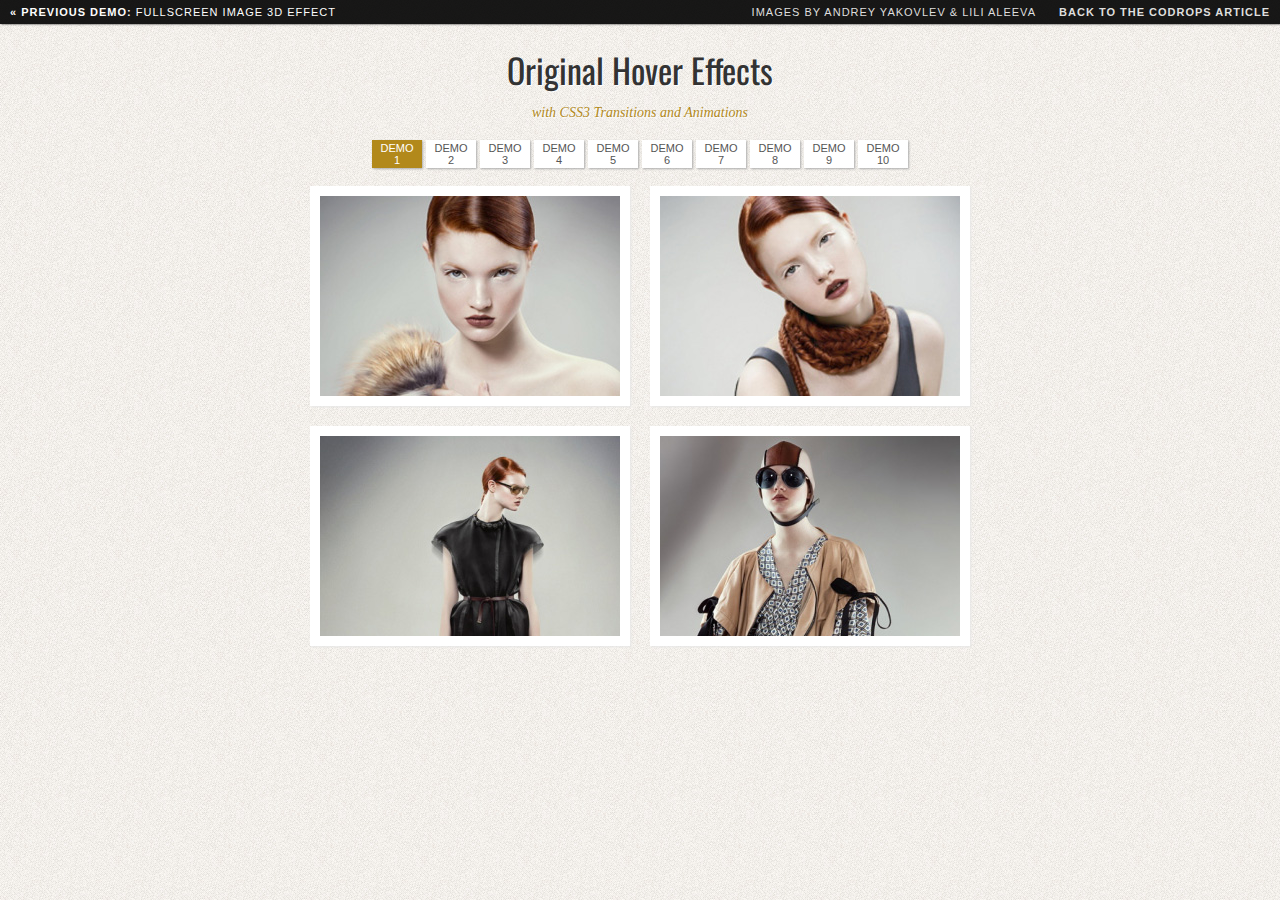
<file: temp/index.html>
<!DOCTYPE html>
<html lang="en">
    <head>
        <title>Original Hover Effects with CSS3</title>
        <meta charset="UTF-8" />
        <meta http-equiv="X-UA-Compatible" content="IE=edge,chrome=1"> 
        <meta name="viewport" content="width=device-width, initial-scale=1.0"> 
        <meta name="description" content="Original Hover Effects with CSS3" />
        <meta name="keywords" content="css3, transitions, thumbnail, animation, hover, effect, description, caption" />
        <meta name="author" content="Alessio Atzeni for Codrops" />
        <link rel="shortcut icon" href="../favicon.ico"> 
        <link rel="stylesheet" type="text/css" href="css/demo.css" />
        <link rel="stylesheet" type="text/css" href="css/style_common.css" />
        <link rel="stylesheet" type="text/css" href="css/style1.css" />
        <link href='http://fonts.googleapis.com/css?family=Oswald' rel='stylesheet' type='text/css' />
    </head>
    <body>
        <div class="container">
            <div class="header">
                <a href="http://tympanus.net/Development/FullscreenImage3DEffect/"><strong>&laquo; Previous Demo: </strong>Fullscreen Image 3D Effect</a>
                <span class="right">
                    <a href="http://www.behance.net/AndrewLili" target="_blank">Images by Andrey Yakovlev & Lili Aleeva</a>
                    <a href="http://tympanus.net/codrops/2011/11/02/original-hover-effects-with-css3/"><strong>Back to the Codrops Article</strong></a>
                </span>
                <div class="clr"></div>
            </div>
            <h1>Original Hover Effects <span>with CSS3 Transitions and Animations</span></h1>
            <div class="more">
                <ul>
                    <li class="selected"><a href="index.html">Demo 1</a></li>
                    <li><a href="index2.html">Demo 2</a></li>
                    <li><a href="index3.html">Demo 3</a></li>
                    <li><a href="index4.html">Demo 4</a></li>
                    <li><a href="index5.html">Demo 5</a></li>
                    <li><a href="index6.html">Demo 6</a></li>
                    <li><a href="index7.html">Demo 7</a></li>
                    <li><a href="index8.html">Demo 8</a></li>
                    <li><a href="index9.html">Demo 9</a></li>
                    <li><a href="index10.html">Demo 10</a></li>
                </ul>
            </div>
            <div class="main">
                <div class="view view-first">
                    <img src="images/1.jpg" />
                    <div class="mask">
                        <h2>Hover Style #1</h2>
                        <p>A wonderful serenity has taken possession of my entire soul, like these sweet mornings of spring which I enjoy with my whole heart.</p>
                        <a href="#" class="info">Read More</a>
                    </div>
                </div>  
                <div class="view view-first">
                    <img src="images/2.jpg" />
                    <div class="mask">
                        <h2>Hover Style #1</h2>
                        <p>A wonderful serenity has taken possession of my entire soul, like these sweet mornings of spring which I enjoy with my whole heart.</p>
                        <a href="#" class="info">Read More</a>
                    </div>
                </div>  
                <div class="view view-first">
                    <img src="images/3.jpg" />
                    <div class="mask">
                        <h2>Hover Style #1</h2>
                        <p>A wonderful serenity has taken possession of my entire soul, like these sweet mornings of spring which I enjoy with my whole heart.</p>
                        <a href="#" class="info">Read More</a>
                    </div>
                </div>  
                <div class="view view-first">
                    <img src="images/4.jpg" />
                    <div class="mask">
                        <h2>Hover Style #1</h2>
                        <p>A wonderful serenity has taken possession of my entire soul, like these sweet mornings of spring which I enjoy with my whole heart.</p>
                        <a href="#" class="info">Read More</a>
                    </div>
                </div>  
            </div>
        </div>
    </body>
</html>
</file>
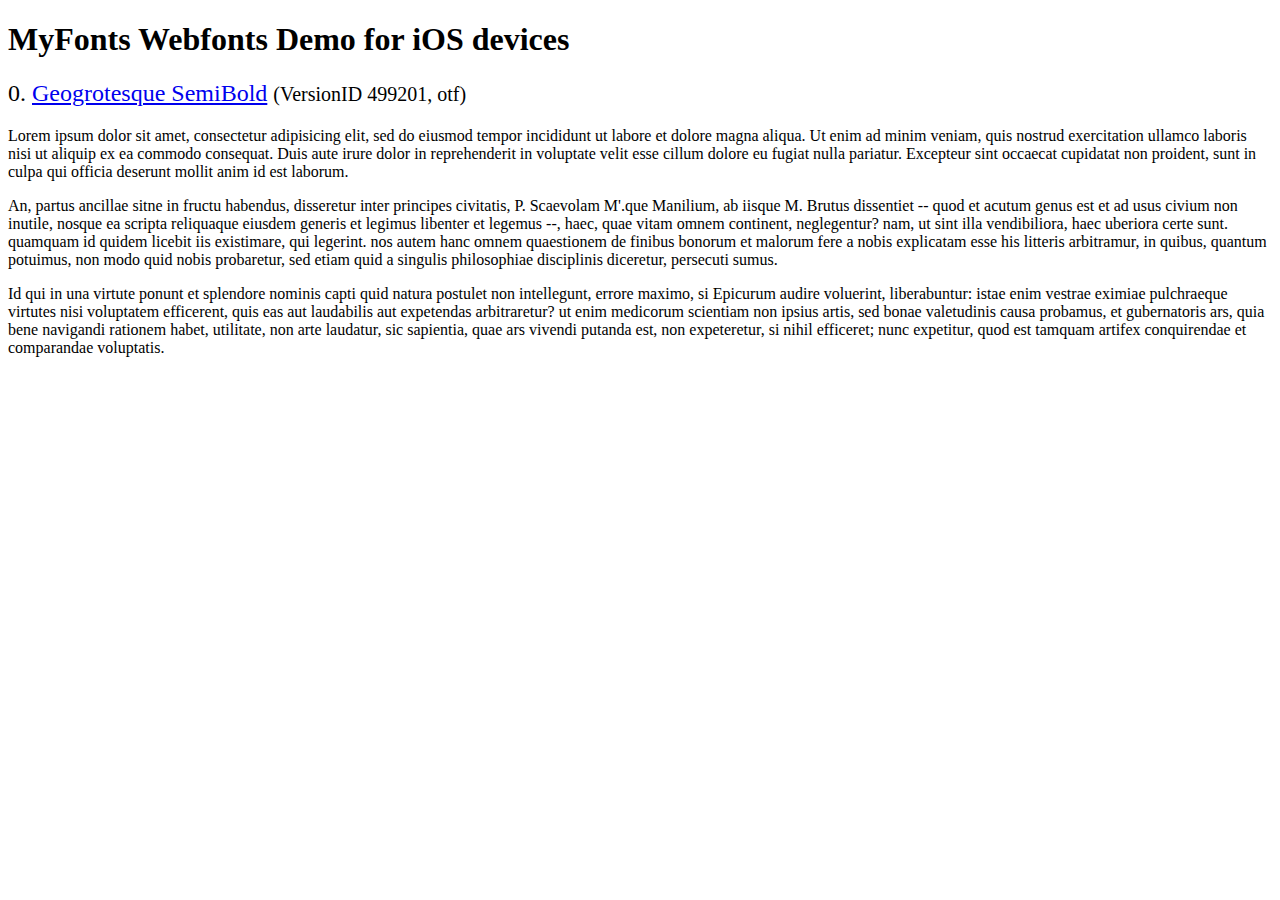
<file: woothemes-FlexSlider-2.6.0-0-g9a419a0/woothemes-FlexSlider-9a419a0/demo/fonts/webfonts/geo-semibold/svg/index.html>
<!DOCTYPE html>
<html>
<head>
<title>MyFonts Webfonts Demo for iOS devices</title>
<meta http-equiv="content-type" content="text/html; charset=utf-8" />

<style type="text/css" media="all">

	h2 {
		 font-weight:normal;
	}

		
	@font-face {
		font-family:"Geogrotesque-SemiBold";
		src:url("style_169898.svg#Geogrotesque-SemiBold") format("svg");
	}
	
	.webfont_0 {
		font-family: Geogrotesque-SemiBold;
	}
		
</style>

</head>

<body>

<h1>MyFonts Webfonts Demo for iOS devices</h1>


<h2>0. <span class='webfont_0'><a href='http://new.myfonts.com/search/style::169898/'>Geogrotesque SemiBold</a></span>
<small>(VersionID 499201, otf)</small>
</h2>

<p class='webfont_0'>Lorem ipsum dolor sit amet, consectetur adipisicing elit, sed do eiusmod tempor incididunt ut labore et dolore magna aliqua. Ut enim ad minim veniam, quis nostrud exercitation ullamco laboris nisi ut aliquip ex ea commodo consequat. Duis aute irure dolor in reprehenderit in voluptate velit esse cillum dolore eu fugiat nulla pariatur. Excepteur sint occaecat cupidatat non proident, sunt in culpa qui officia deserunt mollit anim id est laborum.</p>

<p class='webfont_0'>An, partus ancillae sitne in fructu habendus, disseretur inter principes civitatis, P. Scaevolam M'.que Manilium, ab iisque M. Brutus dissentiet -- quod et acutum genus est et ad usus civium non inutile, nosque ea scripta reliquaque eiusdem generis et legimus libenter et legemus --, haec, quae vitam omnem continent, neglegentur? nam, ut sint illa vendibiliora, haec uberiora certe sunt. quamquam id quidem licebit iis existimare, qui legerint. nos autem hanc omnem quaestionem de finibus bonorum et malorum fere a nobis explicatam esse his litteris arbitramur, in quibus, quantum potuimus, non modo quid nobis probaretur, sed etiam quid a singulis philosophiae disciplinis diceretur, persecuti sumus.</p>

<p class='webfont_0'>Id qui in una virtute ponunt et splendore nominis capti quid natura postulet non intellegunt, errore maximo, si Epicurum audire voluerint, liberabuntur: istae enim vestrae eximiae pulchraeque virtutes nisi voluptatem efficerent, quis eas aut laudabilis aut expetendas arbitraretur? ut enim medicorum scientiam non ipsius artis, sed bonae valetudinis causa probamus, et gubernatoris ars, quia bene navigandi rationem habet, utilitate, non arte laudatur, sic sapientia, quae ars vivendi putanda est, non expeteretur, si nihil efficeret; nunc expetitur, quod est tamquam artifex conquirendae et comparandae voluptatis.</p>




</body>
</html>
</file>
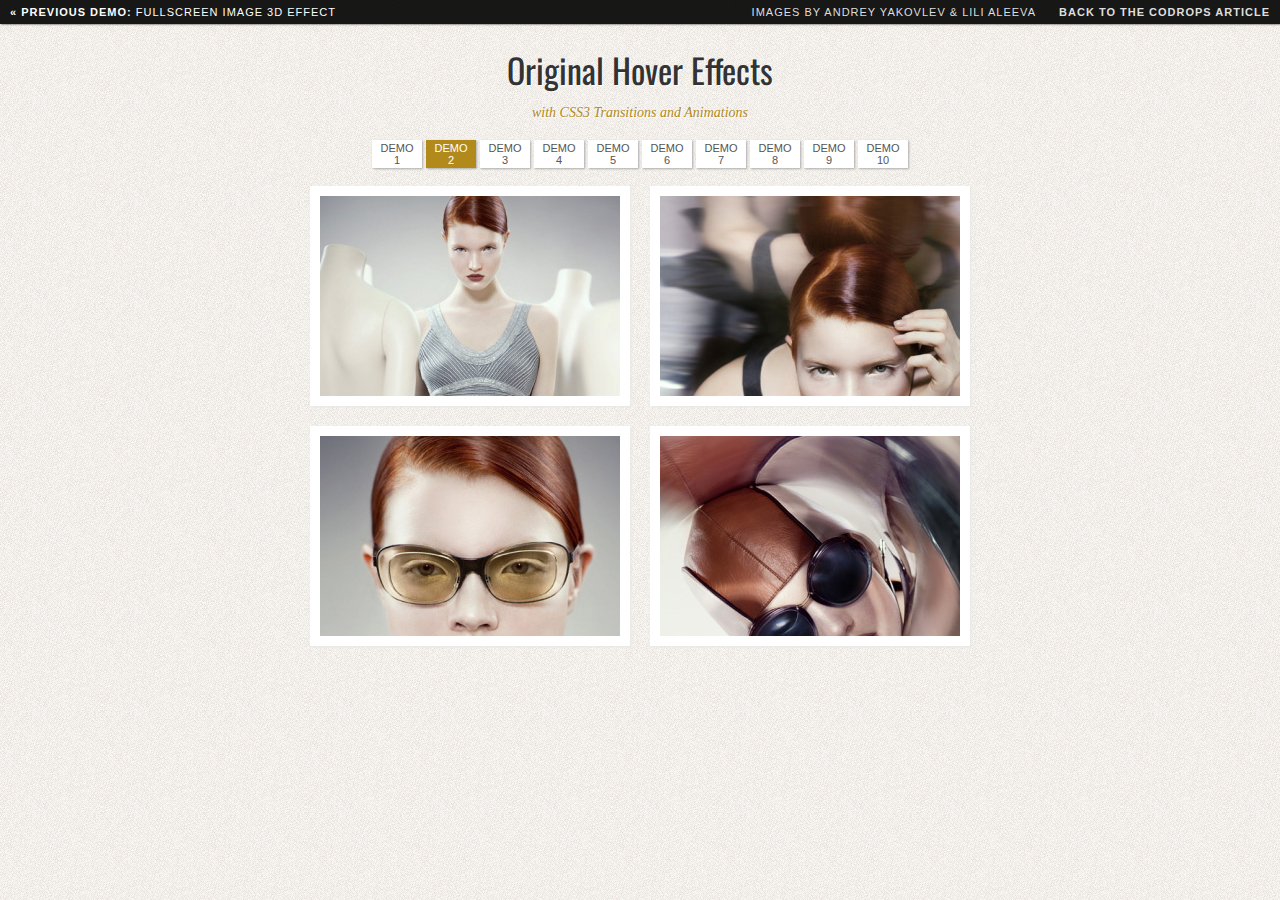
<file: temp/index2.html>
<!DOCTYPE html>
<html lang="en">
    <head>
        <title>Original Hover Effects with CSS3</title>
        <meta charset="UTF-8" />
        <meta http-equiv="X-UA-Compatible" content="IE=edge,chrome=1"> 
        <meta name="viewport" content="width=device-width, initial-scale=1.0"> 
        <meta name="description" content="Original Hover Effects with CSS3" />
        <meta name="keywords" content="css3, transitions, thumbnail, animation, hover, effect, description, caption" />
        <meta name="author" content="Alessio Atzeni for Codrops" />
        <link rel="shortcut icon" href="../favicon.ico"> 
        <link rel="stylesheet" type="text/css" href="css/demo.css" />
        <link rel="stylesheet" type="text/css" href="css/style_common.css" />
        <link rel="stylesheet" type="text/css" href="css/style2.css" />
        <link href='http://fonts.googleapis.com/css?family=Oswald' rel='stylesheet' type='text/css' />
    </head>
    <body>
        <div class="container">
            <div class="header">
                <a href="http://tympanus.net/Development/FullscreenImage3DEffect/"><strong>&laquo; Previous Demo: </strong>Fullscreen Image 3D Effect</a>
                <span class="right">
                    <a href="http://www.behance.net/AndrewLili" target="_blank">Images by Andrey Yakovlev & Lili Aleeva</a>
                    <a href="http://tympanus.net/codrops/2011/11/02/original-hover-effects-with-css3/"><strong>Back to the Codrops Article</strong></a>
                </span>
                <div class="clr"></div>
            </div>
            <h1>Original Hover Effects <span>with CSS3 Transitions and Animations</span></h1>
            <div class="more">
                <ul>
                    <li><a href="index.html">Demo 1</a></li>
                    <li class="selected"><a href="index2.html">Demo 2</a></li>
                    <li><a href="index3.html">Demo 3</a></li>
                    <li><a href="index4.html">Demo 4</a></li>
                    <li><a href="index5.html">Demo 5</a></li>
                    <li><a href="index6.html">Demo 6</a></li>
                    <li><a href="index7.html">Demo 7</a></li>
                    <li><a href="index8.html">Demo 8</a></li>
                    <li><a href="index9.html">Demo 9</a></li>
                    <li><a href="index10.html">Demo 10</a></li>
                </ul>
            </div>
            <div class="main">
                <!-- SECOND EXAMPLE -->
                <div class="view view-second">
                    <img src="images/5.jpg" />
                    <div class="mask"></div>
                    <div class="content">
                        <h2>Hover Style #2</h2>
                        <p>A wonderful serenity has taken possession of my entire soul, like these sweet mornings of spring which I enjoy with my whole heart.</p>
                        <a href="#" class="info">Read More</a>
                    </div>
                </div>
                <div class="view view-second">
                    <img src="images/6.jpg" />
                    <div class="mask"></div>
                    <div class="content">
                        <h2>Hover Style #2</h2>
                        <p>A wonderful serenity has taken possession of my entire soul, like these sweet mornings of spring which I enjoy with my whole heart.</p>
                        <a href="#" class="info">Read More</a>
                    </div>
                </div>
                <div class="view view-second">
                    <img src="images/7.jpg" />
                    <div class="mask"></div>
                    <div class="content">
                        <h2>Hover Style #2</h2>
                        <p>A wonderful serenity has taken possession of my entire soul, like these sweet mornings of spring which I enjoy with my whole heart.</p>
                        <a href="#" class="info">Read More</a>
                    </div>
                </div>
                <div class="view view-second">
                    <img src="images/8.jpg" />
                    <div class="mask"></div>
                    <div class="content">
                        <h2>Hover Style #2</h2>
                        <p>A wonderful serenity has taken possession of my entire soul, like these sweet mornings of spring which I enjoy with my whole heart.</p>
                        <a href="#" class="info">Read More</a>
                    </div>
                </div>
            </div>
        </div>
    </body>
</html>
</file>
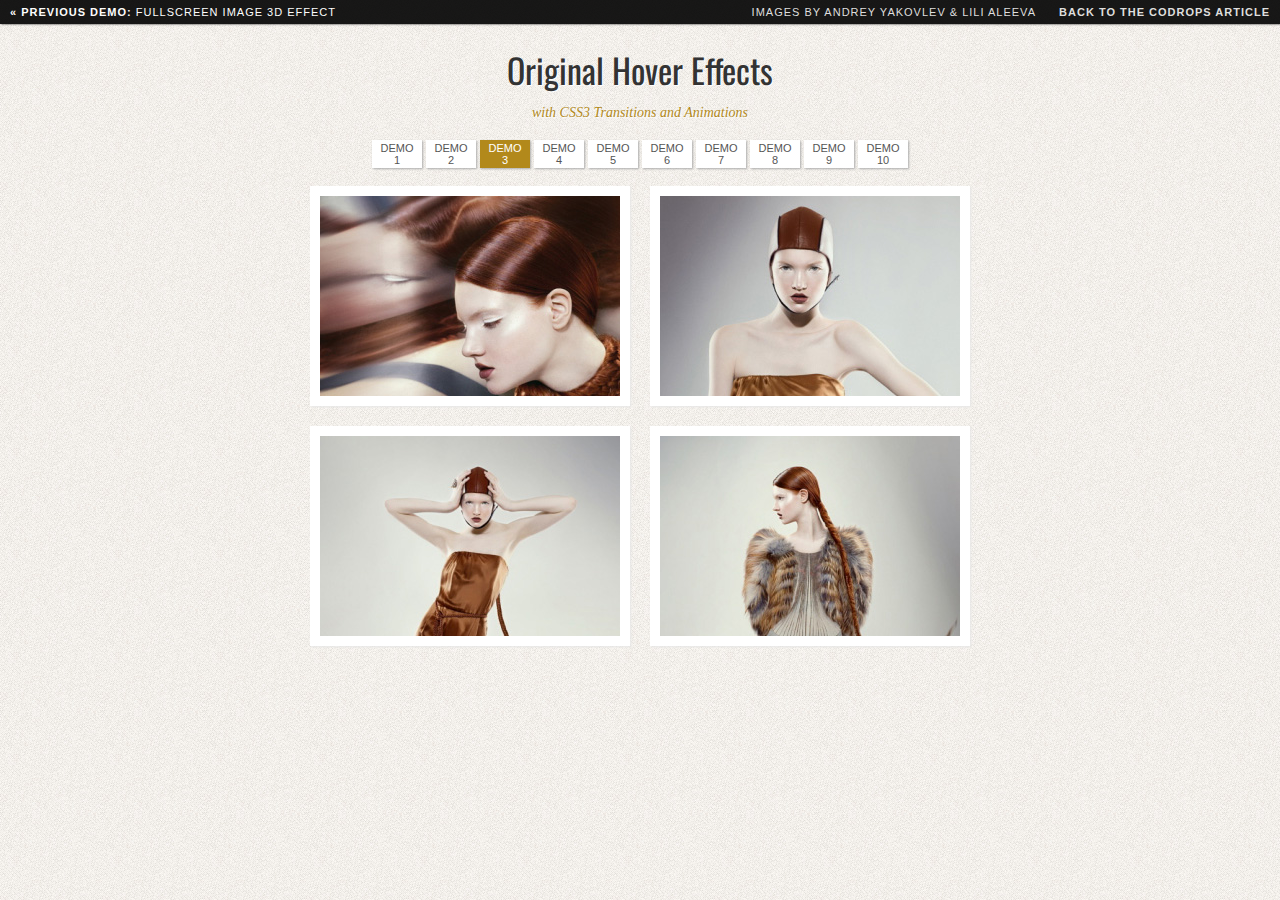
<file: temp/index3.html>
<!DOCTYPE html>
<html lang="en">
    <head>
        <title>Original Hover Effects with CSS3</title>
        <meta charset="UTF-8" />
        <meta http-equiv="X-UA-Compatible" content="IE=edge,chrome=1"> 
        <meta name="viewport" content="width=device-width, initial-scale=1.0"> 
        <meta name="description" content="Original Hover Effects with CSS3" />
        <meta name="keywords" content="css3, transitions, thumbnail, animation, hover, effect, description, caption" />
        <meta name="author" content="Alessio Atzeni for Codrops" />
        <link rel="shortcut icon" href="../favicon.ico"> 
        <link rel="stylesheet" type="text/css" href="css/demo.css" />
        <link rel="stylesheet" type="text/css" href="css/style_common.css" />
        <link rel="stylesheet" type="text/css" href="css/style3.css" />
        <link href='http://fonts.googleapis.com/css?family=Oswald' rel='stylesheet' type='text/css' />
    </head>
    <body>
        <div class="container">
            <div class="header">
                <a href="http://tympanus.net/Development/FullscreenImage3DEffect/"><strong>&laquo; Previous Demo: </strong>Fullscreen Image 3D Effect</a>
                <span class="right">
                    <a href="http://www.behance.net/AndrewLili" target="_blank">Images by Andrey Yakovlev & Lili Aleeva</a>
                    <a href="http://tympanus.net/codrops/2011/11/02/original-hover-effects-with-css3/"><strong>Back to the Codrops Article</strong></a>
                </span>
                <div class="clr"></div>
            </div>
            <h1>Original Hover Effects <span>with CSS3 Transitions and Animations</span></h1>
            <div class="more">
                <ul>
                    <li><a href="index.html">Demo 1</a></li>
                    <li><a href="index2.html">Demo 2</a></li>
                    <li class="selected"><a href="index3.html">Demo 3</a></li>
                    <li><a href="index4.html">Demo 4</a></li>
                    <li><a href="index5.html">Demo 5</a></li>
                    <li><a href="index6.html">Demo 6</a></li>
                    <li><a href="index7.html">Demo 7</a></li>
                    <li><a href="index8.html">Demo 8</a></li>
                    <li><a href="index9.html">Demo 9</a></li>
                    <li><a href="index10.html">Demo 10</a></li>
                </ul>
            </div>
            <div class="main">
                <!-- THIRD EXAMPLE -->
                <div class="view view-third">
                    <img src="images/9.jpg" />
                    <div class="mask">
                        <h2>Hover Style #3</h2>
                        <p>A wonderful serenity has taken possession of my entire soul, like these sweet mornings of spring which I enjoy with my whole heart.</p>
                        <a href="#" class="info">Read More</a>
                    </div>
                </div>
               <div class="view view-third">
                    <img src="images/10.jpg" />
                    <div class="mask">
                        <h2>Hover Style #3</h2>
                        <p>A wonderful serenity has taken possession of my entire soul, like these sweet mornings of spring which I enjoy with my whole heart.</p>
                        <a href="#" class="info">Read More</a>
                    </div>
                </div>
                <div class="view view-third">
                    <img src="images/11.jpg" />
                    <div class="mask">
                        <h2>Hover Style #3</h2>
                        <p>A wonderful serenity has taken possession of my entire soul, like these sweet mornings of spring which I enjoy with my whole heart.</p>
                        <a href="#" class="info">Read More</a>
                    </div>
                </div>
                <div class="view view-third">
                    <img src="images/12.jpg" />
                    <div class="mask">
                        <h2>Hover Style #3</h2>
                        <p>A wonderful serenity has taken possession of my entire soul, like these sweet mornings of spring which I enjoy with my whole heart.</p>
                        <a href="#" class="info">Read More</a>
                    </div>
                </div>
            </div>
        </div>
    </body>
</html>
</file>
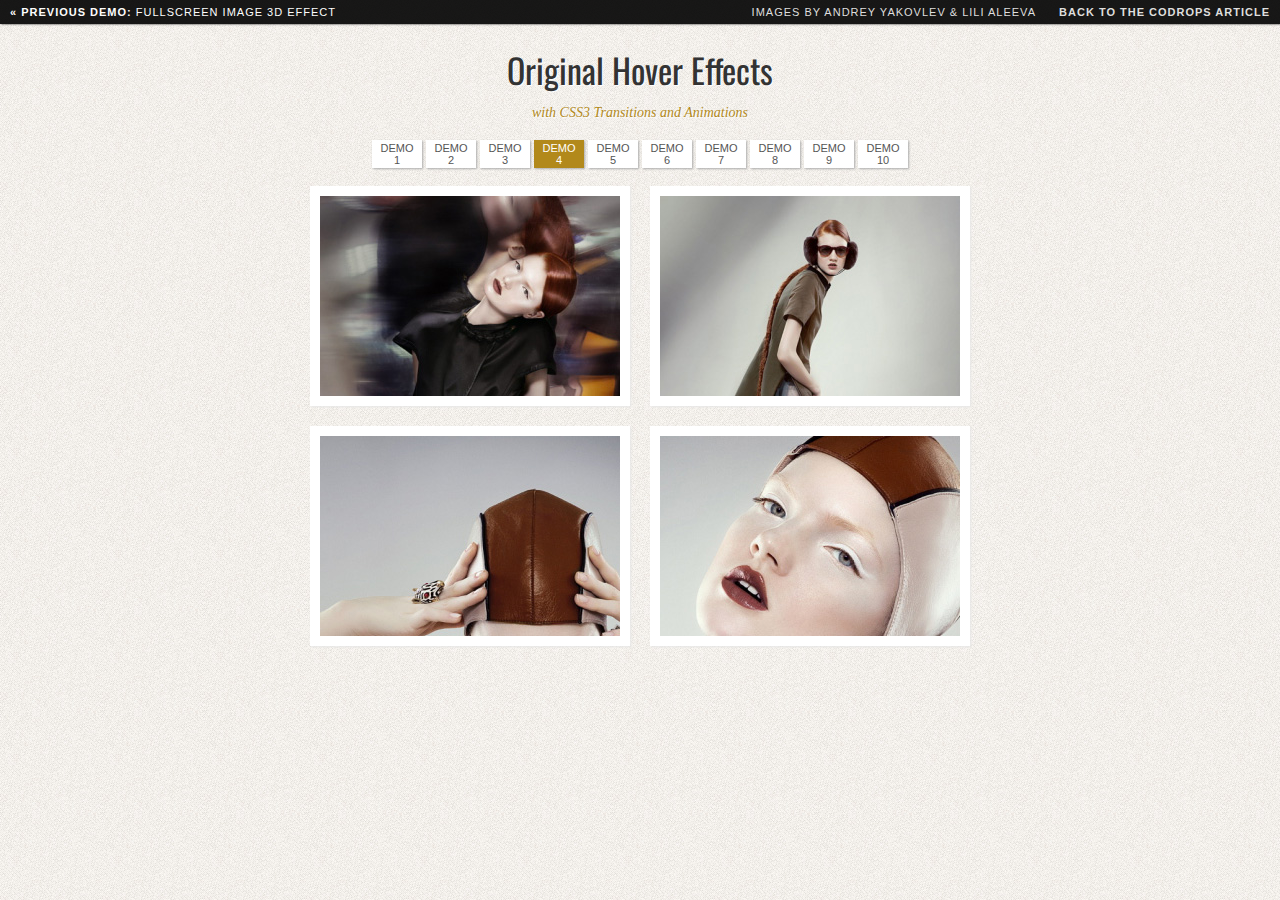
<file: temp/index4.html>
<!DOCTYPE html>
<html lang="en">
    <head>
        <title>Original Hover Effects with CSS3</title>
        <meta charset="UTF-8" />
        <meta http-equiv="X-UA-Compatible" content="IE=edge,chrome=1"> 
        <meta name="viewport" content="width=device-width, initial-scale=1.0"> 
        <meta name="description" content="Original Hover Effects with CSS3" />
        <meta name="keywords" content="css3, transitions, thumbnail, animation, hover, effect, description, caption" />
        <meta name="author" content="Alessio Atzeni for Codrops" />
        <link rel="shortcut icon" href="../favicon.ico"> 
        <link rel="stylesheet" type="text/css" href="css/demo.css" />
        <link rel="stylesheet" type="text/css" href="css/style_common.css" />
        <link rel="stylesheet" type="text/css" href="css/style4.css" />
        <link href='http://fonts.googleapis.com/css?family=Oswald' rel='stylesheet' type='text/css' />
    </head>
    <body>
        <div class="container">
            <div class="header">
                <a href="http://tympanus.net/Development/FullscreenImage3DEffect/"><strong>&laquo; Previous Demo: </strong>Fullscreen Image 3D Effect</a>
                <span class="right">
                    <a href="http://www.behance.net/AndrewLili" target="_blank">Images by Andrey Yakovlev & Lili Aleeva</a>
                    <a href="http://tympanus.net/codrops/2011/11/02/original-hover-effects-with-css3/"><strong>Back to the Codrops Article</strong></a>
                </span>
                <div class="clr"></div>
            </div>
            <h1>Original Hover Effects <span>with CSS3 Transitions and Animations</span></h1>
            <div class="more">
                <ul>
                    <li><a href="index.html">Demo 1</a></li>
                    <li><a href="index2.html">Demo 2</a></li>
                    <li><a href="index3.html">Demo 3</a></li>
                    <li class="selected"><a href="index4.html">Demo 4</a></li>
                    <li><a href="index5.html">Demo 5</a></li>
                    <li><a href="index6.html">Demo 6</a></li>
                    <li><a href="index7.html">Demo 7</a></li>
                    <li><a href="index8.html">Demo 8</a></li>
                    <li><a href="index9.html">Demo 9</a></li>
                    <li><a href="index10.html">Demo 10</a></li>
                </ul>
            </div>
            <div class="main"> 
                <!-- FOURTH EXAMPLE -->
                <div class="view view-fourth">
                    <img src="images/13.jpg" />
                    <div class="mask">
                        <h2>Hover Style #4</h2>
                        <p>A wonderful serenity has taken possession of my entire soul, like these sweet mornings of spring which I enjoy with my whole heart.</p>
                        <a href="#" class="info">Read More</a>
                    </div>
                </div>
                <div class="view view-fourth">
                    <img src="images/14.jpg" />
                    <div class="mask">
                        <h2>Hover Style #4</h2>
                        <p>A wonderful serenity has taken possession of my entire soul, like these sweet mornings of spring which I enjoy with my whole heart.</p>
                        <a href="#" class="info">Read More</a>
                    </div>
                </div>
                <div class="view view-fourth">
                    <img src="images/15.jpg" />
                    <div class="mask">
                        <h2>Hover Style #4</h2>
                        <p>A wonderful serenity has taken possession of my entire soul, like these sweet mornings of spring which I enjoy with my whole heart.</p>
                        <a href="#" class="info">Read More</a>
                    </div>
                </div>
                <div class="view view-fourth">
                    <img src="images/16.jpg" />
                    <div class="mask">
                        <h2>Hover Style #4</h2>
                        <p>A wonderful serenity has taken possession of my entire soul, like these sweet mornings of spring which I enjoy with my whole heart.</p>
                        <a href="#" class="info">Read More</a>
                    </div>
                </div>
            </div>
        </div>
    </body>
</html>
</file>
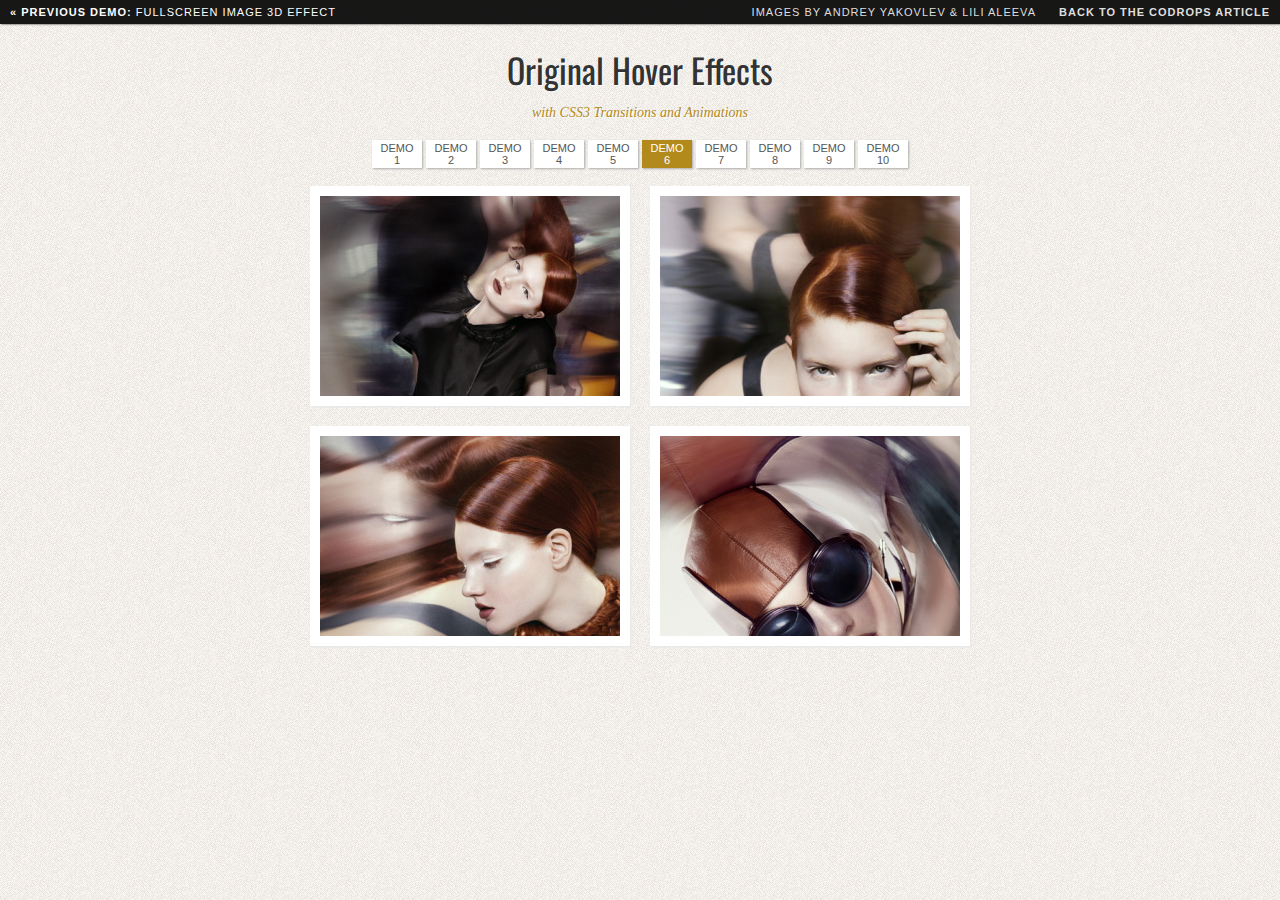
<file: temp/index6.html>
<!DOCTYPE html>
<html lang="en">
    <head>
        <title>Original Hover Effects with CSS3</title>
        <meta charset="UTF-8" />
        <meta http-equiv="X-UA-Compatible" content="IE=edge,chrome=1"> 
        <meta name="viewport" content="width=device-width, initial-scale=1.0"> 
        <meta name="description" content="Original Hover Effects with CSS3" />
        <meta name="keywords" content="css3, transitions, thumbnail, animation, hover, effect, description, caption" />
        <meta name="author" content="Alessio Atzeni for Codrops" />
        <link rel="shortcut icon" href="../favicon.ico"> 
        <link rel="stylesheet" type="text/css" href="css/demo.css" />
        <link rel="stylesheet" type="text/css" href="css/style_common.css" />
        <link rel="stylesheet" type="text/css" href="css/style6.css" />
        <link href='http://fonts.googleapis.com/css?family=Oswald' rel='stylesheet' type='text/css' />
    </head>
    <body>
        <div class="container">
            <div class="header">
                <a href="http://tympanus.net/Development/FullscreenImage3DEffect/"><strong>&laquo; Previous Demo: </strong>Fullscreen Image 3D Effect</a>
                <span class="right">
                    <a href="http://www.behance.net/AndrewLili" target="_blank">Images by Andrey Yakovlev & Lili Aleeva</a>
                    <a href="http://tympanus.net/codrops/2011/11/02/original-hover-effects-with-css3/"><strong>Back to the Codrops Article</strong></a>
                </span>
                <div class="clr"></div>
            </div>
            <h1>Original Hover Effects <span>with CSS3 Transitions and Animations</span></h1>
            <div class="more">
                <ul>
                    <li><a href="index.html">Demo 1</a></li>
                    <li><a href="index2.html">Demo 2</a></li>
                    <li><a href="index3.html">Demo 3</a></li>
                    <li><a href="index4.html">Demo 4</a></li>
                    <li><a href="index5.html">Demo 5</a></li>
                    <li class="selected"><a href="index6.html">Demo 6</a></li>
                    <li><a href="index7.html">Demo 7</a></li>
                    <li><a href="index8.html">Demo 8</a></li>
                    <li><a href="index9.html">Demo 9</a></li>
                    <li><a href="index10.html">Demo 10</a></li>
                </ul>
            </div>
            <div class="main">
                <!-- SIXTH EXAMPLE -->
                <div class="view view-sixth">
                    <img src="images/13.jpg" />
                    <div class="mask">
                        <h2>Hover Style #6</h2>
                        <p>A wonderful serenity has taken possession of my entire soul, like these sweet mornings of spring which I enjoy with my whole heart.</p>
                        <a href="#" class="info">Read More</a>
                    </div>
                </div>
                <div class="view view-sixth">
                    <img src="images/6.jpg" />
                    <div class="mask">
                        <h2>Hover Style #6</h2>
                        <p>A wonderful serenity has taken possession of my entire soul, like these sweet mornings of spring which I enjoy with my whole heart.</p>
                        <a href="#" class="info">Read More</a>
                    </div>
                </div>
                <div class="view view-sixth">
                    <img src="images/9.jpg" />
                    <div class="mask">
                        <h2>Hover Style #6</h2>
                        <p>A wonderful serenity has taken possession of my entire soul, like these sweet mornings of spring which I enjoy with my whole heart.</p>
                        <a href="#" class="info">Read More</a>
                    </div>
                </div>
                <div class="view view-sixth">
                    <img src="images/8.jpg" />
                    <div class="mask">
                        <h2>Hover Style #6</h2>
                        <p>A wonderful serenity has taken possession of my entire soul, like these sweet mornings of spring which I enjoy with my whole heart.</p>
                        <a href="#" class="info">Read More</a>
                    </div>
                </div>
            </div>
        </div>
    </body>
</html>
</file>
<file: temp/css/style_common.css>
.view {
   width: 300px;
   height: 200px;
   margin: 10px;
   float: left;
   border: 10px solid #fff;
   overflow: hidden;
   position: relative;
   text-align: center;
   -webkit-box-shadow: 1px 1px 2px #e6e6e6;
   -moz-box-shadow: 1px 1px 2px #e6e6e6;
   box-shadow: 1px 1px 2px #e6e6e6;
   cursor: default;
   background: #fff url(../images/bgimg.jpg) no-repeat center center;
}
.view .mask,.view .content {
   width: 300px;
   height: 200px;
   position: absolute;
   overflow: hidden;
   top: 0;
   left: 0;
}
.view img {
   display: block;
   position: relative;
}
.view h2 {
   text-transform: uppercase;
   color: #fff;
   text-align: center;
   position: relative;
   font-size: 17px;
   padding: 10px;
   background: rgba(0, 0, 0, 0.8);
   margin: 20px 0 0 0;
}
.view p {
   font-family: Georgia, serif;
   font-style: italic;
   font-size: 12px;
   position: relative;
   color: #fff;
   padding: 10px 20px 20px;
   text-align: center;
}
.view a.info {
   display: inline-block;
   text-decoration: none;
   padding: 7px 14px;
   background: #000;
   color: #fff;
   text-transform: uppercase;
   -webkit-box-shadow: 0 0 1px #000;
   -moz-box-shadow: 0 0 1px #000;
   box-shadow: 0 0 1px #000;
}
.view a.info: hover {
   -webkit-box-shadow: 0 0 5px #000;
   -moz-box-shadow: 0 0 5px #000;
   box-shadow: 0 0 5px #000;
}
</file>
<file: temp/css/style1.css>
.view-first img {
   -webkit-transition: all 0.2s linear;
   -moz-transition: all 0.2s linear;
   -o-transition: all 0.2s linear;
   -ms-transition: all 0.2s linear;
   transition: all 0.2s linear;
}
.view-first .mask {
   -ms-filter: "progid: DXImageTransform.Microsoft.Alpha(Opacity=0)";
   filter: alpha(opacity=0);
   opacity: 0;
   background-color: rgba(219,127,8, 0.7);
   -webkit-transition: all 0.4s ease-in-out;
   -moz-transition: all 0.4s ease-in-out;
   -o-transition: all 0.4s ease-in-out;
   -ms-transition: all 0.4s ease-in-out;
   transition: all 0.4s ease-in-out;
}
.view-first h2 {
   -webkit-transform: translateY(-100px);
   -moz-transform: translateY(-100px);
   -o-transform: translateY(-100px);
   -ms-transform: translateY(-100px);
   transform: translateY(-100px);
   -ms-filter: "progid: DXImageTransform.Microsoft.Alpha(Opacity=0)";
   filter: alpha(opacity=0);
   opacity: 0;
   -webkit-transition: all 0.2s ease-in-out;
   -moz-transition: all 0.2s ease-in-out;
   -o-transition: all 0.2s ease-in-out;
   -ms-transition: all 0.2s ease-in-out;
   transition: all 0.2s ease-in-out;
}
.view-first p {
   -webkit-transform: translateY(100px);
   -moz-transform: translateY(100px);
   -o-transform: translateY(100px);
   -ms-transform: translateY(100px);
   transform: translateY(100px);
   -ms-filter: "progid: DXImageTransform.Microsoft.Alpha(Opacity=0)";
   filter: alpha(opacity=0);
   opacity: 0;
   -webkit-transition: all 0.2s linear;
   -moz-transition: all 0.2s linear;
   -o-transition: all 0.2s linear;
   -ms-transition: all 0.2s linear;
   transition: all 0.2s linear;
}
.view-first:hover img {
   -webkit-transform: scale(1.1,1.1);
   -moz-transform: scale(1.1,1.1);
   -o-transform: scale(1.1,1.1);
   -ms-transform: scale(1.1,1.1);
   transform: scale(1.1,1.1);
}
.view-first a.info {
   -ms-filter: "progid: DXImageTransform.Microsoft.Alpha(Opacity=0)";
   filter: alpha(opacity=0);
   opacity: 0;
   -webkit-transition: all 0.2s ease-in-out;
   -moz-transition: all 0.2s ease-in-out;
   -o-transition: all 0.2s ease-in-out;
   -ms-transition: all 0.2s ease-in-out;
   transition: all 0.2s ease-in-out;
}
.view-first:hover .mask {
   -ms-filter: "progid: DXImageTransform.Microsoft.Alpha(Opacity=100)";
   filter: alpha(opacity=100);
   opacity: 1;
}
.view-first:hover h2,
.view-first:hover p,
.view-first:hover a.info {
   -ms-filter: "progid: DXImageTransform.Microsoft.Alpha(Opacity=100)";
   filter: alpha(opacity=100);
   opacity: 1;
   -webkit-transform: translateY(0px);
   -moz-transform: translateY(0px);
   -o-transform: translateY(0px);
   -ms-transform: translateY(0px);
   transform: translateY(0px);
}
.view-first:hover p {
   -webkit-transition-delay: 0.1s;
   -moz-transition-delay: 0.1s;
   -o-transition-delay: 0.1s;
   -ms-transition-delay: 0.1s;
   transition-delay: 0.1s;
}
.view-first:hover a.info {
   -webkit-transition-delay: 0.2s;
   -moz-transition-delay: 0.2s;
   -o-transition-delay: 0.2s;
   -ms-transition-delay: 0.2s;
   transition-delay: 0.2s;
}
</file>
<file: temp/css/style2.css>
.view-second img {
   -webkit-transition: all 0.2s ease-in;
   -moz-transition: all 0.2s ease-in;
   -o-transition: all 0.2s ease-in;
   -ms-transition: all 0.2s ease-in;
   transition: all 0.2s ease-in;
}
.view-second .mask {
   background-color: rgba(115,146,184, 0.7);
   width: 300px;
   padding: 60px;
   height: 300px;
   -ms-filter: "progid: DXImageTransform.Microsoft.Alpha(Opacity=0)";
   filter: alpha(opacity=0);
   opacity: 0;
   -webkit-transform: translate(265px, 145px) rotate(45deg);
   -moz-transform: translate(265px, 145px) rotate(45deg);
   -o-transform: translate(265px, 145px) rotate(45deg);
   -ms-transform: translate(265px, 145px) rotate(45deg);
   transform: translate(265px, 145px) rotate(45deg);
   -webkit-transition: all 0.2s ease-in-out;
   -moz-transition: all 0.2s ease-in-out;
   -o-transition: all 0.2s ease-in-out;
   -ms-transition: all 0.2s ease-in-out;
   transition: all 0.2s ease-in-out;
}
.view-second h2 {
   border-bottom: 1px solid rgba(0, 0, 0, 0.3);
   background: transparent;
   margin: 20px 40px 0px 40px;
   -webkit-transform: translate(200px, -200px);
   -moz-transform: translate(200px, -200px);
   -o-transform: translate(200px, -200px);
   -ms-transform: translate(200px, -200px);
   transform: translate(200px, -200px);
   -webkit-transition: all 0.2s ease-in-out;
   -moz-transition: all 0.2s ease-in-out;
   -o-transition: all 0.2s ease-in-out;
   -ms-transition: all 0.2s ease-in-out;
   transition: all 0.2s ease-in-out;
}
.view-second p {
   -webkit-transform: translate(-200px, 200px);
   -moz-transform: translate(-200px, 200px);
   -o-transform: translate(-200px, 200px);
   -ms-transform: translate(-200px, 200px);
   transform: translate(-200px, 200px);
   -webkit-transition: all 0.2s ease-in-out;
   -moz-transition: all 0.2s ease-in-out;
   -o-transition: all 0.2s ease-in-out;
   -ms-transition: all 0.2s ease-in-out;
   transition: all 0.2s ease-in-out;
}
.view-second a.info {
   -webkit-transform: translate(0px, 100px);
   -moz-transform: translate(0px, 100px);
   -o-transform: translate(0px, 100px);
   -ms-transform: translate(0px, 100px);
   transform: translate(0px, 100px);
   -webkit-transition: all 0.2s 0.1s ease-in-out;
   -moz-transition: all 0.2s 0.1s ease-in-out;
   -o-transition: all 0.2s 0.1s ease-in-out;
   -ms-transition: all 0.2s 0.1s ease-in-out;
   transition: all 0.2s 0.1s ease-in-out;
}
.view-second:hover .mask {
   -ms-filter: "progid: DXImageTransform.Microsoft.Alpha(Opacity=100)";
   filter: alpha(opacity=100);
   opacity: 1;
   -webkit-transform: translate(-80px, -125px) rotate(45deg);
   -moz-transform: translate(-80px, -125px) rotate(45deg);
   -o-transform: translate(-80px, -125px) rotate(45deg);
   -ms-transform: translate(-80px, -125px) rotate(45deg);
   transform: translate(-80px, -125px) rotate(45deg);
}
.view-second:hover h2 {
   -webkit-transform: translate(0px,0px);
   -moz-transform: translate(0px,0px);
   -o-transform: translate(0px,0px);
   -ms-transform: translate(0px,0px);
   transform: translate(0px,0px);
   -webkit-transition-delay: 0.3s;
   -moz-transition-delay: 0.3s;
   -o-transition-delay: 0.3s;
   -ms-transition-delay: 0.3s;
   transition-delay: 0.3s;
}
.view-second:hover p {
   -webkit-transform: translate(0px,0px);
   -moz-transform: translate(0px,0px);
   -o-transform: translate(0px,0px);
   -ms-transform: translate(0px,0px);
   transform: translate(0px,0px);
   -webkit-transition-delay: 0.4s;
   -moz-transition-delay: 0.4s;
   -o-transition-delay: 0.4s;
   -ms-transition-delay: 0.4s;
   transition-delay: 0.4s;
}
.view-second:hover a.info {
   -webkit-transform: translate(0px,0px);
   -moz-transform: translate(0px,0px);
   -o-transform: translate(0px,0px);
   -ms-transform: translate(0px,0px);
   transform: translate(0px,0px);
   -webkit-transition-delay: 0.5s;
   -moz-transition-delay: 0.5s;
   -o-transition-delay: 0.5s;
   -ms-transition-delay: 0.5s;
   transition-delay: 0.5s;
}
</file>
<file: temp/css/style3.css>
.view-third img {
   -webkit-transition: all 0.2s ease-in;
   -moz-transition: all 0.2s ease-in;
   -o-transition: all 0.2s ease-in;
   -ms-transition: all 0.2s ease-in;
   transition: all 0.2s ease-in;
}
.view-third .mask {
   background-color: rgba(0,0,0,0.6);
   -ms-filter: "progid: DXImageTransform.Microsoft.Alpha(Opacity=0)";
   filter: alpha(opacity=0);
   opacity: 0;
   -webkit-transform: translate(460px, -100px) rotate(180deg);
   -moz-transform: translate(460px, -100px) rotate(180deg);
   -o-transform: translate(460px, -100px) rotate(180deg);
   -ms-transform: translate(460px, -100px) rotate(180deg);
   transform: translate(460px, -100px) rotate(180deg);
   -webkit-transition: all 0.2s 0.4s ease-in-out;
   -moz-transition: all 0.2s 0.4s ease-in-out;
   -o-transition: all 0.2s 0.4s ease-in-out;
   -ms-transition: all 0.2s 0.4s ease-in-out;
   transition: all 0.2s 0.4s ease-in-out;
}
.view-third h2 {
   -webkit-transform: translateY(-100px);
   -moz-transform: translateY(-100px);
   -o-transform: translateY(-100px);
   -ms-transform: translateY(-100px);
   transform: translateY(-100px);
   -webkit-transition: all 0.2s ease-in-out;
   -moz-transition: all 0.2s ease-in-out;
   -o-transition: all 0.2s ease-in-out;
   -ms-transition: all 0.2s ease-in-out;
   transition: all 0.2s ease-in-out;
}
.view-third p {
   -webkit-transform: translateX(300px) rotate(90deg);
   -moz-transform: translateX(300px) rotate(90deg);
   -o-transform: translateX(300px) rotate(90deg);
   -ms-transform: translateX(300px) rotate(90deg);
   transform: translateX(300px) rotate(90deg);
   -webkit-transition: all 0.2s ease-in-out;
   -moz-transition: all 0.2s ease-in-out;
   -o-transition: all 0.2s ease-in-out;
   -ms-transition: all 0.2s ease-in-out;
   transition: all 0.2s ease-in-out;
}
.view-third a.info {
   -webkit-transform: translateY(-200px);
   -moz-transform: translateY(-200px);
   -o-transform: translateY(-200px);
   -ms-transform: translateY(-200px);
   transform: translateY(-200px);
   -webkit-transition: all 0.2s ease-in-out;
   -moz-transition: all 0.2s ease-in-out;
   -o-transition: all 0.2s ease-in-out;
   -ms-transition: all 0.2s ease-in-out;
   transition: all 0.2s ease-in-out;
}
.view-third:hover .mask {
   -ms-filter: "progid: DXImageTransform.Microsoft.Alpha(Opacity=100)";
   filter: alpha(opacity=100);
   opacity: 1;
   -webkit-transition-delay: 0s;
   -moz-transition-delay: 0s;
   -o-transition-delay: 0s;
   -ms-transition-delay: 0s;
   transition-delay: 0s;
   -webkit-transform: translate(0px, 0px);
   -moz-transform: translate(0px, 0px);
   -o-transform: translate(0px, 0px);
   -ms-transform: translate(0px, 0px);
   transform: translate(0px, 0px);
}
.view-third:hover h2 {
   -webkit-transform: translateY(0px);
   -moz-transform: translateY(0px);
   -o-transform: translateY(0px);
   -ms-transform: translateY(0px);
   transform: translateY(0px);
   -webkit-transition-delay: 0.5s;
   -moz-transition-delay: 0.5s;
   -o-transition-delay: 0.5s;
   -ms-transition-delay: 0.5s;
   transition-delay: 0.5s;
}
.view-third:hover p {
   -webkit-transform: translateX(0px) rotate(0deg);
   -moz-transform: translateX(0px) rotate(0deg);
   -o-transform: translateX(0px) rotate(0deg);
   -ms-transform: translateX(0px) rotate(0deg);
   transform: translateX(0px) rotate(0deg);
   -webkit-transition-delay: 0.4s;
   -moz-transition-delay: 0.4s;
   -o-transition-delay: 0.4s;
   -ms-transition-delay: 0.4s;
   transition-delay: 0.4s;
}
.view-third:hover a.info {
   -webkit-transform: translateY(0px);
   -moz-transform: translateY(0px);
   -o-transform: translateY(0px);
   -ms-transform: translateY(0px);
   transform: translateY(0px);
   -webkit-transition-delay: 0.3s;
   -moz-transition-delay: 0.3s;
   -o-transition-delay: 0.3s;
   -ms-transition-delay: 0.3s;
   transition-delay: 0.3s;
}
</file>
<file: temp/css/style4.css>
.view-fourth img {
   -webkit-transition: all 0.4s ease-in-out 0.2s;
   -moz-transition: all 0.4s ease-in-out 0.2s;
   -o-transition: all 0.4s ease-in-out 0.2s;
   -ms-transition: all 0.4s ease-in-out 0.2s;
   transition: all 0.4s ease-in-out 0.2s;
   -ms-filter: "progid: DXImageTransform.Microsoft.Alpha(Opacity=100)";
   filter: alpha(opacity=100);
   opacity: 1;
}
.view-fourth .mask {
   background-color: rgba(0,0,0,0.8);
   -ms-filter: "progid: DXImageTransform.Microsoft.Alpha(Opacity=0)";
   filter: alpha(opacity=0);
   opacity: 0;
   -webkit-transform: scale(0) rotate(-180deg);
   -moz-transform: scale(0) rotate(-180deg);
   -o-transform: scale(0) rotate(-180deg);
   -ms-transform: scale(0) rotate(-180deg);
   transform: scale(0) rotate(-180deg);
   -webkit-transition: all 0.4s ease-in;
   -moz-transition: all 0.4s ease-in;
   -o-transition: all 0.4s ease-in;
   -ms-transition: all 0.4s ease-in;
   transition: all 0.4s ease-in;
   -webkit-border-radius: 0px;
   -moz-border-radius: 0px;
   border-radius: 0px;
}
.view-fourth h2 {
   -ms-filter: "progid: DXImageTransform.Microsoft.Alpha(Opacity=0)";
   filter: alpha(opacity=0);
   opacity: 0;
   border-bottom: 1px solid rgba(0, 0, 0, 0.3);
   background: transparent;
   margin: 20px 40px 0px 40px;
   -webkit-transition: all 0.5s ease-in-out;
   -moz-transition: all 0.5s ease-in-out;
   -o-transition: all 0.5s ease-in-out;
   -ms-transition: all 0.5s ease-in-out;
   transition: all 0.5s ease-in-out;
}
.view-fourth p {
   -ms-filter: "progid: DXImageTransform.Microsoft.Alpha(Opacity=0)";
   filter: alpha(opacity=0);
   opacity: 0;
   -webkit-transition: all 0.5s ease-in-out;
   -moz-transition: all 0.5s ease-in-out;
   -o-transition: all 0.5s ease-in-out;
   -ms-transition: all 0.5s ease-in-out;
   transition: all 0.5s ease-in-out;
}
.view-fourth a.info {
   -ms-filter: "progid: DXImageTransform.Microsoft.Alpha(Opacity=0)";
   filter: alpha(opacity=0);
   opacity: 0;
   -webkit-transition: all 0.5s ease-in-out;
   -moz-transition: all 0.5s ease-in-out;
   -o-transition: all 0.5s ease-in-out;
   -ms-transition: all 0.5s ease-in-out;
   transition: all 0.5s ease-in-out;
}
.view-fourth:hover .mask {
   -ms-filter: "progid: DXImageTransform.Microsoft.Alpha(Opacity=100)";
   filter: alpha(opacity=100);
   opacity: 1;
   -webkit-transform: scale(1) rotate(0deg);
   -moz-transform: scale(1) rotate(0deg);
   -o-transform: scale(1) rotate(0deg);
   -ms-transform: scale(1) rotate(0deg);
   transform: scale(1) rotate(0deg);
   -webkit-transition-delay: 0.2s;
   -moz-transition-delay: 0.2s;
   -o-transition-delay: 0.2s;
   -ms-transition-delay: 0.2s;
   transition-delay: 0.2s;
}
.view-fourth:hover img {
   -webkit-transform: scale(0);
   -moz-transform: scale(0);
   -o-transform: scale(0);
   -ms-transform: scale(0);
   transform: scale(0);
   -ms-filter: "progid: DXImageTransform.Microsoft.Alpha(Opacity=0)";
   filter: alpha(opacity=0);
   opacity: 0;
   -webkit-transition-delay: 0s;
   -moz-transition-delay: 0s;
   -o-transition-delay: 0s;
   -ms-transition-delay: 0s;
   transition-delay: 0s;
}
.view-fourth:hover h2,
.view-fourth:hover p,
.view-fourth:hover a.info {
   -ms-filter: "progid: DXImageTransform.Microsoft.Alpha(Opacity=100)";
   filter: alpha(opacity=100);
   opacity: 1;
   -webkit-transition-delay: 0.5s;
   -moz-transition-delay: 0.5s;
   -o-transition-delay: 0.5s;
   -ms-transition-delay: 0.5s;
   transition-delay: 0.5s;
}
</file>
<file: temp/css/style6.css>
.view-sixth img {
   -webkit-transition: all 0.4s ease-in-out 0.5s;
   -moz-transition: all 0.4s ease-in-out 0.5s;
   -o-transition: all 0.4s ease-in-out 0.5s;
   -ms-transition: all 0.4s ease-in-out 0.5s;
   transition: all 0.4s ease-in-out 0.5s;
}
.view-sixth .mask {
   background-color: rgba(146,96,91,0.5);
   -ms-filter: "progid: DXImageTransform.Microsoft.Alpha(Opacity=0)";
   filter: alpha(opacity=0);
   opacity: 0;
   -webkit-transition: all 0.3s ease-in 0.4s;
   -moz-transition: all 0.3s ease-in 0.4s;
   -o-transition: all 0.3s ease-in 0.4s;
   -ms-transition: all 0.3s ease-in 0.4s;
   transition: all 0.3s ease-in 0.4s;
}
.view-sixth h2 {
   -ms-filter: "progid: DXImageTransform.Microsoft.Alpha(Opacity=0)";
   filter: alpha(opacity=0);
   opacity: 0;
   border-bottom: 1px solid rgba(0, 0, 0, 0.3);
   background: transparent;
   margin: 20px 40px 0px 40px;
   -webkit-transform: scale(10);
   -moz-transform: scale(10);
   -o-transform: scale(10);
   -ms-transform: scale(10);
   transform: scale(10);
   -webkit-transition: all 0.3s ease-in-out 0.1s;
   -moz-transition: all 0.3s ease-in-out 0.1s;
   -o-transition: all 0.3s ease-in-out 0.1s;
   -ms-transition: all 0.3s ease-in-out 0.1s;
   transition: all 0.3s ease-in-out 0.1s;
}
.view-sixth p {
   -ms-filter: "progid: DXImageTransform.Microsoft.Alpha(Opacity=0)";
   filter: alpha(opacity=0);
   opacity: 0;
   -webkit-transform: scale(10);
   -moz-transform: scale(10);
   -o-transform: scale(10);
   -ms-transform: scale(10);
   transform: scale(10);
   -webkit-transition: all 0.3s ease-in-out 0.2s;
   -moz-transition: all 0.3s ease-in-out 0.2s;
   -o-transition: all 0.3s ease-in-out 0.2s;
   -ms-transition: all 0.3s ease-in-out 0.2s;
   transition: all 0.3s ease-in-out 0.2s;
}
.view-sixth a.info {
   -ms-filter: "progid: DXImageTransform.Microsoft.Alpha(Opacity=0)";
   filter: alpha(opacity=0);
   opacity: 0;
   -webkit-transform: translateY(100px);
   -moz-transform: translateY(100px);
   -o-transform: translateY(100px);
   -ms-transform: translateY(100px);
   transform: translateY(100px);
   -webkit-transition: all 0.3s ease-in-out 0.1s;
   -moz-transition: all 0.3s ease-in-out 0.1s;
   -o-transition: all 0.3s ease-in-out 0.1s;
   -ms-transition: all 0.3s ease-in-out 0.1s;
   transition: all 0.3s ease-in-out 0.1s;
}
.view-sixth:hover .mask {
   -ms-filter: "progid: DXImageTransform.Microsoft.Alpha(Opacity=100)";
   filter: alpha(opacity=100);
   opacity: 1;
   -webkit-transition-delay: 0s;
   -moz-transition-delay: 0s;
   -o-transition-delay: 0s;
   -ms-transition-delay: 0s;
   transition-delay: 0s;
}
.view-sixth:hover img {
   -webkit-transition-delay: 0s;
   -moz-transition-delay: 0s;
   -o-transition-delay: 0s;
   -ms-transition-delay: 0s;
   transition-delay: 0s;
}
.view-sixth:hover h2 {
   -ms-filter: "progid: DXImageTransform.Microsoft.Alpha(Opacity=100)";
   filter: alpha(opacity=100);
   opacity: 1;
   -webkit-transform: scale(1);
   -moz-transform: scale(1);
   -o-transform: scale(1);
   -ms-transform: scale(1);
   transform: scale(1);
   -webkit-transition-delay: 0.1s;
   -moz-transition-delay: 0.1s;
   -o-transition-delay: 0.1s;
   -ms-transition-delay: 0.1s;
   transition-delay: 0.1s;
}
.view-sixth:hover p {
   -ms-filter: "progid: DXImageTransform.Microsoft.Alpha(Opacity=100)";
   filter: alpha(opacity=100);
   opacity: 1;
   -webkit-transform: scale(1);
   -moz-transform: scale(1);
   -o-transform: scale(1);
   -ms-transform: scale(1);
   transform: scale(1);
   -webkit-transition-delay: 0.2s;
   -moz-transition-delay: 0.2s;
   -o-transition-delay: 0.2s;
   -ms-transition-delay: 0.2s;
   transition-delay: 0.2s;
}
.view-sixth:hover a.info {
   -ms-filter: "progid: DXImageTransform.Microsoft.Alpha(Opacity=100)";
   filter: alpha(opacity=100);
   opacity: 1;
   -webkit-transform: translateY(0px);
   -moz-transform: translateY(0px);
   -o-transform: translateY(0px);
   -ms-transform: translateY(0px);
   transform: translateY(0px);
   -webkit-transition-delay: 0.3s;
   -moz-transition-delay: 0.3s;
   -o-transition-delay: 0.3s;
   -ms-transition-delay: 0.3s;
   transition-delay: 0.3s;
}
</file>
<file: temp/css/demo.css>
@import url('reset.css');
/* General Demo Style */
body{
    background:#f9f9f9 url(../images/white_texture.jpg) repeat top left;
	color: #333;
	font-family: 'Oswald', Arial, sans-serif;
	font-size: 13px;
}
.container{
	position:relative;
}
a{
	color: #fff;
	text-decoration: none;
}
.clr{
	clear: both;
}
.main{
	position:relative;
    width:680px;
    margin: 0 auto;
}
h1{
	margin:0px;
	padding:20px 20px 10px 20px;
	font-size:34px;
	color:#333;
    text-shadow:1px 1px 1px #fff;
	text-align:left;
	font-weight:400;
    text-align:center;
}
h1 span{
    display:block;
	font-size: 14px;
    font-family: Georgia, serif;
    font-style: italic;
	color:#b2891b;
	padding-top:10px;
}
/* Header Style */
.header{
	font-family:'Arial Narrow', Arial, sans-serif;
	line-height: 24px;
	font-size: 11px;
	background: #000;
	opacity: 0.9;
	text-transform: uppercase;
	z-index: 9999;
	position: relative;
	-moz-box-shadow: 1px 0px 2px #000;
	-webkit-box-shadow: 1px 0px 2px #000;
	box-shadow: 1px 0px 2px #000;
}
.header a{
	padding: 0px 10px;
	letter-spacing: 1px;
	color: #ddd;
	display: block;
	float: left;
}
.header a:hover{
	color: #fff;
}
.header span.right{
	float: right;
}
.header span.right a{
	float: none;
	display: inline;
}

.more{
	position:relative;
	clear:both;
	font-family:'Arial Narrow', Arial, sans-serif;
    text-transform: uppercase;
    font-size: 11px;
    padding: 5px 0px 10px;
    width: 540px;
    margin: 0 auto;
}
.more ul{
	display:block;
	text-align:center;
    height: 30px;
}
.more ul li{
	display: block;
    padding: 4px 2px;
    float:left;
}
.more ul li.selected a,
.more ul li.selected a:hover{
	background:#b2891b;
	color:#fff;
	text-shadow:none;
}
.more ul li a{
	color:#555;
    float:left;
	background:#fff;
    width:40px;
	padding: 2px 5px;
	-moz-box-shadow:1px 1px 2px #aaa;
	-webkit-box-shadow:1px 1px 2px #aaa;
	box-shadow:1px 1px 2px #aaa;
}
.more ul li a:hover{
	background:#000;
	color:#fff;
}
</file>
